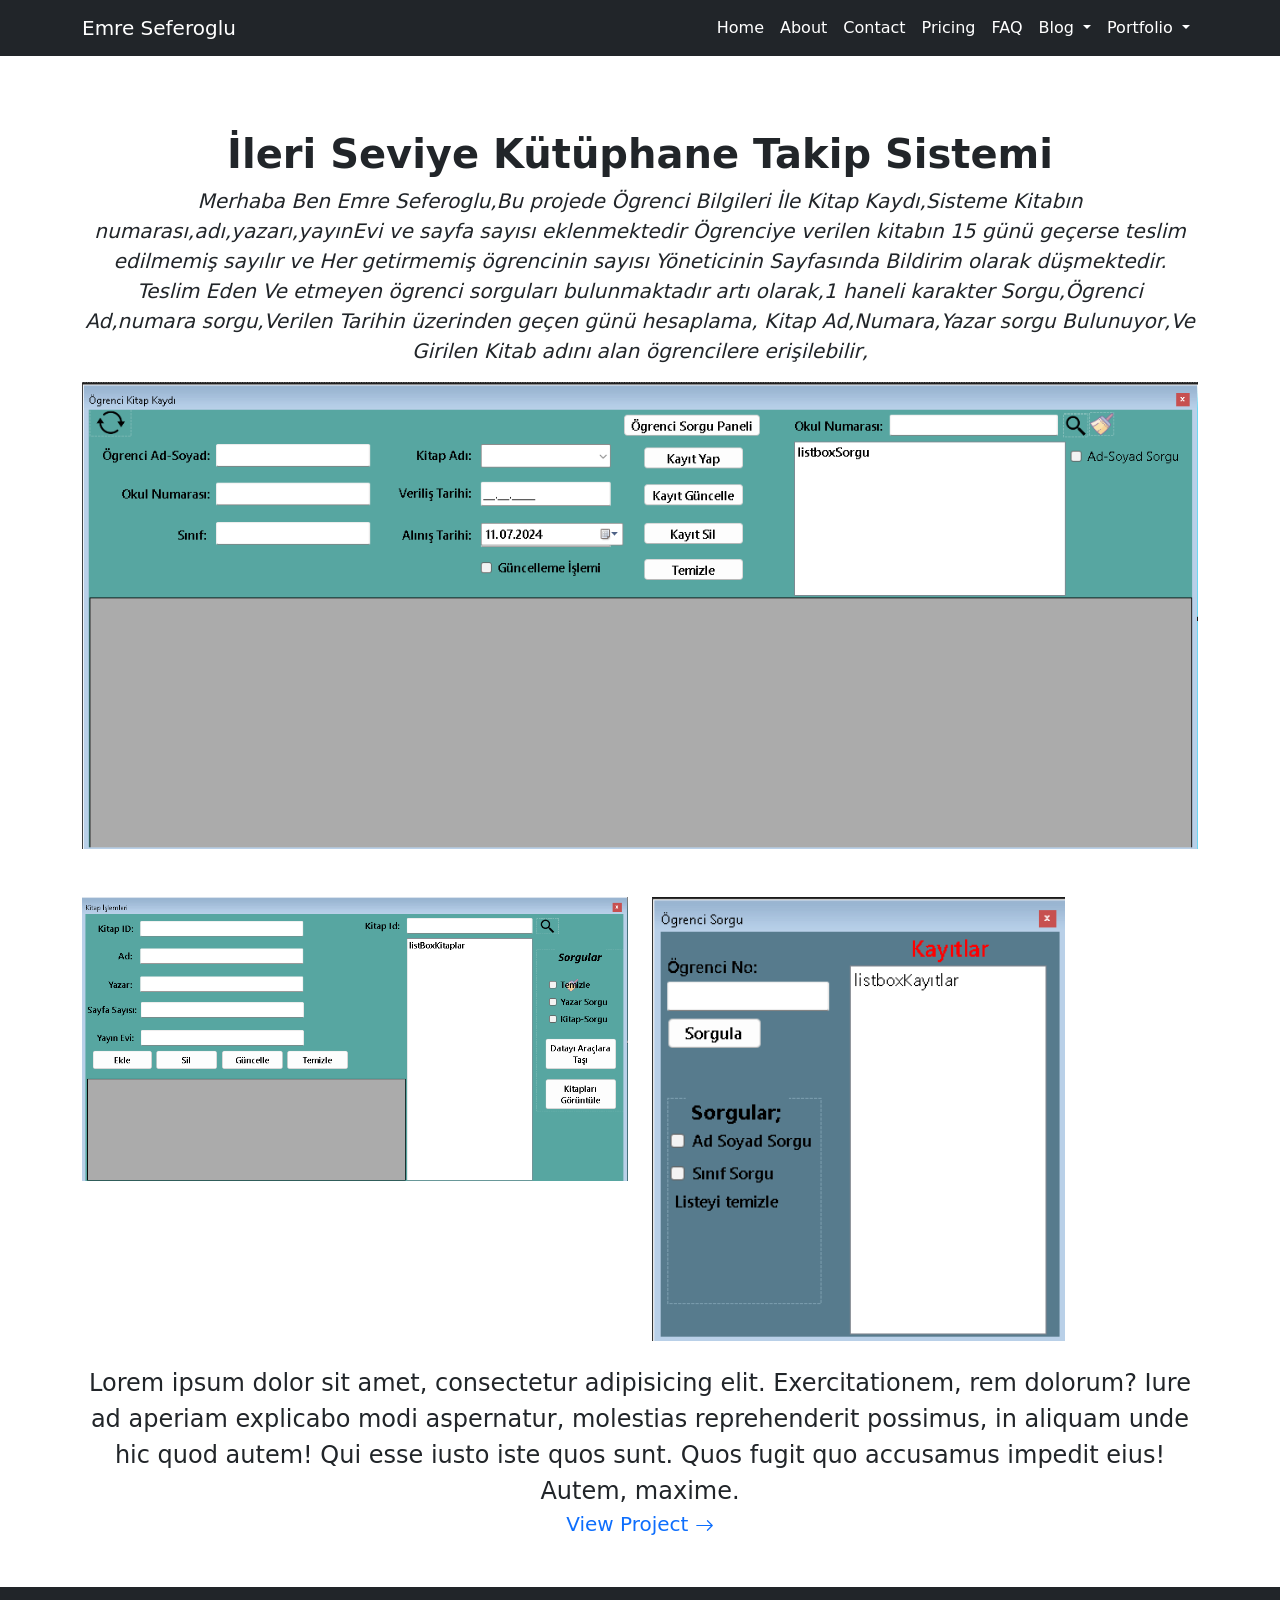
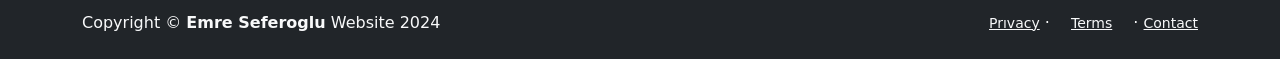
<file: portfolioItem.html>
<!DOCTYPE html>
<html lang="en">
  <head>
    <meta charset="UTF-8" />
    <meta name="viewport" content="width=device-width, initial-scale=1.0" />
    <title>Portfolio Items</title>
    <link rel="stylesheet" href="portfolioItem.css" />
    <link
      href="https://cdn.jsdelivr.net/npm/bootstrap@5.3.3/dist/css/bootstrap.min.css"
      rel="stylesheet"
      integrity="sha384-QWTKZyjpPEjISv5WaRU9OFeRpok6YctnYmDr5pNlyT2bRjXh0JMhjY6hW+ALEwIH"
      crossorigin="anonymous"
    />
  </head>
  <body>
    <!-- Navigation -->
    <nav class="navbar navbar-expand-lg bg-dark fixed-top">
        <div class="container">
          <a class="navbar-brand text-white" href="#">Emre Seferoglu</a>
          <button
            class="navbar-toggler bg-body-secondary"
            type="button"
            data-bs-toggle="collapse"
            data-bs-target="#navbarNav"
            aria-controls="navbarNav"
            aria-expanded="false"
            aria-label="Toggle navigation"
          >
            <span class="navbar-toggler-icon"></span>
          </button>
          <div
            class="collapse navbar-collapse justify-content-end"
            id="navbarNav"
          >
            <ul class="navbar-nav">
              <li class="nav-item">
                <li class="nav-item">
                  <a class="nav-link text-white" href="index.html">Home</a>
                </li>
                <a
                  class="nav-link active text-white"
                  aria-current="page"
                  href="about.html"
                  >About</a
                >
              </li>
              <li class="nav-item">
                <a class="nav-link text-white" href="contact.html">Contact</a>
              </li>
              <li class="nav-item">
                <a class="nav-link text-white" href="pricing.html">Pricing</a>
              </li>
              <li class="nav-item">
                <a href="SıkSoru.html" class="nav-link text-white">FAQ</a>
              </li>
              <li class="nav-item dropdown text-white">
                <a
                  class="nav-link dropdown-toggle text-white"
                  href="#"
                  role="button"
                  data-bs-toggle="dropdown"
                  aria-expanded="false"
                >
                  Blog
                </a>
                <ul class="dropdown-menu">
                  <li><a class="dropdown-item" href="blogHome.html">Blog Home</a></li>
                  <li><a class="dropdown-item" href="#">Blog Post</a></li>
                </ul>
              </li>
              <li class="nav-item dropdown text-white">
                <a
                  class="nav-link dropdown-toggle text-white"
                  href="#"
                  role="button"
                  data-bs-toggle="dropdown"
                  aria-expanded="false"
                >
                  Portfolio
                </a>
                <ul class="dropdown-menu">
                  <li>
                    <a class="dropdown-item" href="pörtfoy.html">Portfolio Overwiew</a>
                  </li>
                  <li><a class="dropdown-item" href="portfolioItem.html">Portfolio Item</a></li>
                </ul>
              </li>
            </ul>
          </div>
        </div>
      </nav>

    <!-- Project  -->
    <header class="mainHeader">
        <div class="container ">
            <div class="row text-center">
                <div class="col-xl-12 col-lg-12 ms-auto" >
                    <h1 class="fw-bold">İleri Seviye Kütüphane Takip Sistemi</h1>
                    <p class="fs-5 fst-italic">Merhaba Ben Emre Seferoglu,Bu projede Ögrenci Bilgileri İle Kitap Kaydı,Sisteme Kitabın numarası,adı,yazarı,yayınEvi ve sayfa sayısı eklenmektedir 
                        Ögrenciye verilen kitabın 15 günü geçerse teslim edilmemiş sayılır ve Her getirmemiş ögrencinin sayısı Yöneticinin Sayfasında Bildirim olarak düşmektedir.
                        Teslim Eden Ve etmeyen ögrenci sorguları bulunmaktadır artı olarak,1 haneli karakter Sorgu,Ögrenci Ad,numara sorgu,Verilen Tarihin üzerinden geçen günü hesaplama,
                        Kitap Ad,Numara,Yazar sorgu Bulunuyor,Ve Girilen Kitab adını  alan ögrencilere erişilebilir,
    
                    </p>
                </div>
            </div>
            <div class="row gx-4 mt-xxl-4">
                <div class="col-lg-12 col-sm-12 col-xxl-12">
                    <img src="Kütüphane Takip Sistemi - Microsoft Visual Studio 11.07.2024 19_56_34.png"  class="img-fluid rounded-5ß">
                </div>
            </div>
            <div class="row gx-4 mt-5">
                <div class="col-lg-6 col-xxl-8">
                    <img src="foto2.png"  class="img-fluid">
                </div>
                <div class="col-lg-6 col-xxl-4 ">
                    <img src="foto.png"  class="img-fluid col2">
                </div>
            </div>
            <div class="row mt-4">

                <div class="text-center fs-4">Lorem ipsum dolor sit amet, consectetur adipisicing elit. Exercitationem, rem dolorum? Iure ad aperiam explicabo modi aspernatur, molestias reprehenderit possimus, in aliquam unde hic quod autem! Qui esse iusto iste quos sunt. Quos fugit quo accusamus impedit eius! Autem, maxime.</div>

                <div class="text-center ">
                 <a href="https://github.com/xEmre1-53/K-t-phane-Takip-Sistemi" class="text-decoration-none fs-5 mb-5">
                    View Project  <svg xmlns="http://www.w3.org/2000/svg" width="19" height="19" fill="currentColor" class="bi bi-arrow-right" viewBox="0 0 16 16">
                      <path fill-rule="evenodd" d="M1 8a.5.5 0 0 1 .5-.5h11.793l-3.147-3.146a.5.5 0 0 1 .708-.708l4 4a.5.5 0 0 1 0 .708l-4 4a.5.5 0 0 1-.708-.708L13.293 8.5H1.5A.5.5 0 0 1 1 8"/>
                    </svg>

                </a></div>
            </div>
        </div>
    </header>
      

      <!-- footer -->
      <footer class="footer py-4 mt-5 bg-dark">
        <div class="container text-light justify-content-between">
          <div
            class="row align-items-center justify-content-between flex-column flex-sm-row"
          >
            <div class="col-auto">
              <p class="p-0 m-0">
                Copyright © <strong>Emre Seferoglu</strong> Website 2024
              </p>
            </div>
            <div class="col-auto">
              <a href="" class="link-light small">Prıvacy</a>
              <span>·</span>
              <a href="" class="link-light small mx-3">Terms</a>
              <span>·</span>
              <a href="" class="link-light small">Contact</a>
            </div>
          </div>
        </div>
      </footer>



    <script
      src="https://cdn.jsdelivr.net/npm/bootstrap@5.3.3/dist/js/bootstrap.bundle.min.js"
      integrity="sha384-YvpcrYf0tY3lHB60NNkmXc5s9fDVZLESaAA55NDzOxhy9GkcIdslK1eN7N6jIeHz"
      crossorigin="anonymous"
    ></script>
  </body>
</html>
</file>
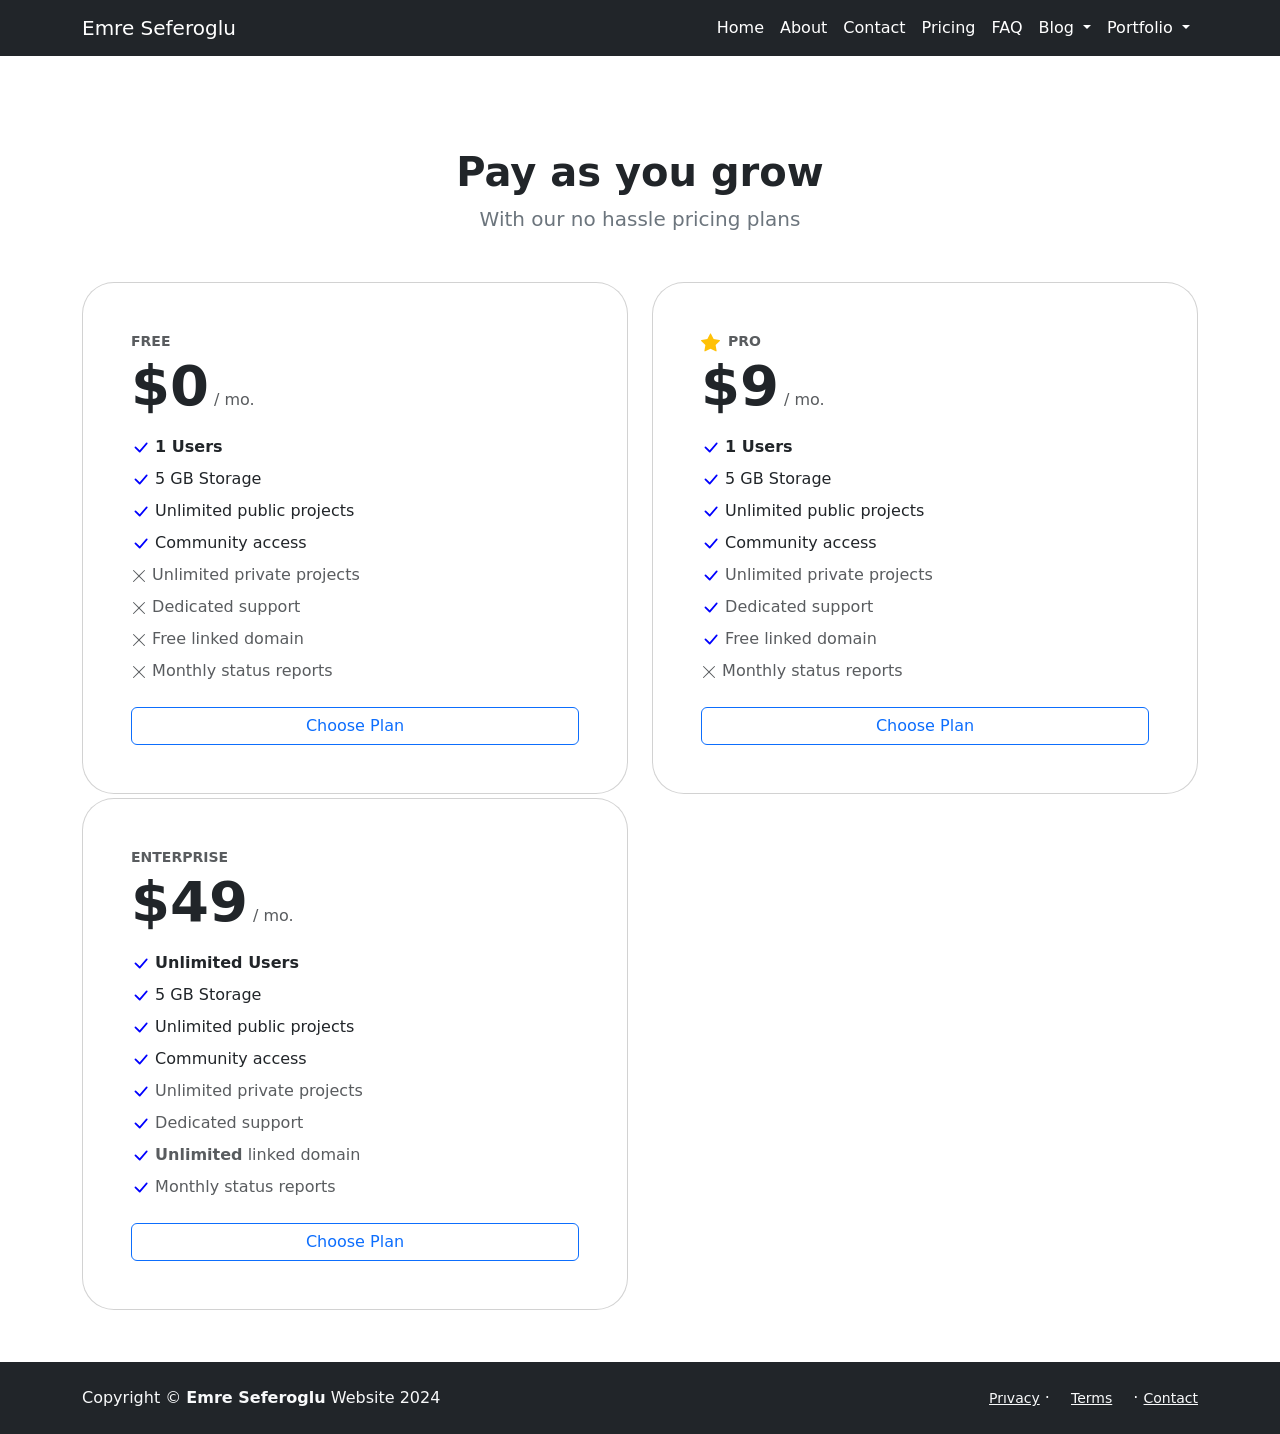
<file: pricing.html>
<!DOCTYPE html>
<html lang="en">
  <head>
    <meta charset="UTF-8" />
    <meta name="viewport" content="width=device-width, initial-scale=1.0" />
    <title>Prıcıng</title>
    <link
      href="https://cdn.jsdelivr.net/npm/bootstrap@5.3.3/dist/css/bootstrap.min.css"
      rel="stylesheet"
      integrity="sha384-QWTKZyjpPEjISv5WaRU9OFeRpok6YctnYmDr5pNlyT2bRjXh0JMhjY6hW+ALEwIH"
      crossorigin="anonymous"
    />
    <link rel="stylesheet" href="pricing.css">
  </head>
  <body>
    <!-- Navigation -->
    <nav class="navbar navbar-expand-lg bg-dark fixed-top">
        <div class="container">
          <a class="navbar-brand text-white" href="#">Emre Seferoglu</a>
          <button
            class="navbar-toggler bg-body-secondary"
            type="button"
            data-bs-toggle="collapse"
            data-bs-target="#navbarNav"
            aria-controls="navbarNav"
            aria-expanded="false"
            aria-label="Toggle navigation"
          >
            <span class="navbar-toggler-icon"></span>
          </button>
          <div
            class="collapse navbar-collapse justify-content-end"
            id="navbarNav"
          >
            <ul class="navbar-nav">
              <li class="nav-item">
                <li class="nav-item">
                  <a class="nav-link text-white" href="index.html">Home</a>
                </li>
                <a
                  class="nav-link active text-white"
                  aria-current="page"
                  href="about.html"
                  >About</a
                >
              </li>
              <li class="nav-item">
                <a class="nav-link text-white" href="contact.html">Contact</a>
              </li>
              <li class="nav-item">
                <a class="nav-link text-white" href="pricing.html">Pricing</a>
              </li>
              <li class="nav-item">
                <a href="SıkSoru.html" class="nav-link text-white">FAQ</a>
              </li>
              <li class="nav-item dropdown text-white">
                <a
                  class="nav-link dropdown-toggle text-white"
                  href="#"
                  role="button"
                  data-bs-toggle="dropdown"
                  aria-expanded="false"
                >
                  Blog
                </a>
                <ul class="dropdown-menu">
                  <li><a class="dropdown-item" href="blogHome.html">Blog Home</a></li>
                  <li><a class="dropdown-item" href="#">Blog Post</a></li>
                </ul>
              </li>
              <li class="nav-item dropdown text-white">
                <a
                  class="nav-link dropdown-toggle text-white"
                  href="#"
                  role="button"
                  data-bs-toggle="dropdown"
                  aria-expanded="false"
                >
                  Portfolio
                </a>
                <ul class="dropdown-menu">
                  <li>
                    <a class="dropdown-item" href="pörtfoy.html">Portfolio Overwiew</a>
                  </li>
                  <li><a class="dropdown-item" href="portfolioItem.html">Portfolio Item</a></li>
                </ul>
              </li>
            </ul>
          </div>
        </div>
    </nav>
  
    <!-- Header -->
    <header class="mainHeader" id="pricingHeader">
        <div class="container mt-lg-5">
            <div class="row">       
                <div class="text-center mt-xl-5 mt-sm-4">
                    <h1 class="fs-1 fw-bold">Pay as you grow</h1>
                    <p class="text-secondary  fw-normal fs-5 mb-xl-5">With our no hassle pricing plans</p>
                </div>
            </div>
            <div class="row">
                <div class="col-lg-6 col-xxl-4 ">
                    <div class="card mb-5 mb-xl-1 rounded-5">
                        <div class="card-body p-5 ">
                            <div class="small text-uppercase text-muted fw-bold">FREE</div>
                            <div class="mb-3">
                                <span class=" display-4 fw-bold">$0</span>
                                <span class="text-muted">/ mo.</span>
                            </div>
                            <ul class="list-unstyled mb-4">
                                <li class="mb-2">
                                    <svg xmlns="http://www.w3.org/2000/svg" width="19" height="19" fill="currentColor" class="bi bi-check-lg" viewBox="0 0 16 16">
                                        <path d="M12.736 3.97a.733.733 0 0 1 1.047 0c.286.289.29.756.01 1.05L7.88 12.01a.733.733 0 0 1-1.065.02L3.217 8.384a.757.757 0 0 1 0-1.06.733.733 0 0 1 1.047 0l3.052 3.093 5.4-6.425z"/>
                                      </svg>
                                      <strong >1 Users</strong>
                                </li>
                                <li class="mb-2">
                                    <svg xmlns="http://www.w3.org/2000/svg" width="19" height="19" fill="currentColor" class="bi bi-check-lg" viewBox="0 0 16 16">
                                        <path d="M12.736 3.97a.733.733 0 0 1 1.047 0c.286.289.29.756.01 1.05L7.88 12.01a.733.733 0 0 1-1.065.02L3.217 8.384a.757.757 0 0 1 0-1.06.733.733 0 0 1 1.047 0l3.052 3.093 5.4-6.425z"/>
                                      </svg>
                                      5 GB Storage
                                </li>
                                <li class="mb-2">
                                    <svg xmlns="http://www.w3.org/2000/svg" width="19" height="19" fill="currentColor" class="bi bi-check-lg" viewBox="0 0 16 16">
                                        <path d="M12.736 3.97a.733.733 0 0 1 1.047 0c.286.289.29.756.01 1.05L7.88 12.01a.733.733 0 0 1-1.065.02L3.217 8.384a.757.757 0 0 1 0-1.06.733.733 0 0 1 1.047 0l3.052 3.093 5.4-6.425z"/>
                                      </svg>
                                      Unlimited public projects
                                </li>
                                <li class="mb-2">
                                    <svg xmlns="http://www.w3.org/2000/svg" width="19" height="19" fill="currentColor" class="bi bi-check-lg" viewBox="0 0 16 16">
                                        <path d="M12.736 3.97a.733.733 0 0 1 1.047 0c.286.289.29.756.01 1.05L7.88 12.01a.733.733 0 0 1-1.065.02L3.217 8.384a.757.757 0 0 1 0-1.06.733.733 0 0 1 1.047 0l3.052 3.093 5.4-6.425z"/>
                                      </svg>
                                      Community access
                                </li>
                                <li class="mb-2 text-muted">
                                    <svg xmlns="http://www.w3.org/2000/svg" width="16" height="16" fill="currentColor" class="bi bi-x-lg" viewBox="0 0 16 16">
                                        <path d="M2.146 2.854a.5.5 0 1 1 .708-.708L8 7.293l5.146-5.147a.5.5 0 0 1 .708.708L8.707 8l5.147 5.146a.5.5 0 0 1-.708.708L8 8.707l-5.146 5.147a.5.5 0 0 1-.708-.708L7.293 8z"/>
                                      </svg>
                                      Unlimited private projects
                                </li>
                                <li class="mb-2 text-muted">
                                    <svg xmlns="http://www.w3.org/2000/svg" width="16" height="16" fill="currentColor" class="bi bi-x-lg" viewBox="0 0 16 16">
                                        <path d="M2.146 2.854a.5.5 0 1 1 .708-.708L8 7.293l5.146-5.147a.5.5 0 0 1 .708.708L8.707 8l5.147 5.146a.5.5 0 0 1-.708.708L8 8.707l-5.146 5.147a.5.5 0 0 1-.708-.708L7.293 8z"/>
                                      </svg>
                                      Dedicated support
                                </li>
                                <li class="mb-2 text-muted">
                                    <svg xmlns="http://www.w3.org/2000/svg" width="16" height="16" fill="currentColor" class="bi bi-x-lg" viewBox="0 0 16 16">
                                        <path d="M2.146 2.854a.5.5 0 1 1 .708-.708L8 7.293l5.146-5.147a.5.5 0 0 1 .708.708L8.707 8l5.147 5.146a.5.5 0 0 1-.708.708L8 8.707l-5.146 5.147a.5.5 0 0 1-.708-.708L7.293 8z"/>
                                      </svg>
                                      Free linked domain
                                </li>
                                <li class="text-muted">
                                    <svg xmlns="http://www.w3.org/2000/svg" width="16" height="16" fill="currentColor" class="bi bi-x-lg" viewBox="0 0 16 16">
                                        <path d="M2.146 2.854a.5.5 0 1 1 .708-.708L8 7.293l5.146-5.147a.5.5 0 0 1 .708.708L8.707 8l5.147 5.146a.5.5 0 0 1-.708.708L8 8.707l-5.146 5.147a.5.5 0 0 1-.708-.708L7.293 8z"/>
                                      </svg>
                                      Monthly status reports
                                </li>
                            </ul>
                            <div class="d-grid">
                                <a class="btn btn-outline-primary">Choose Plan</a>
                            </div>
                        </div>
                    </div>
                </div>
                <div class="col-lg-6 col-xxl-4">
                    <div class="card mb-5 mb-xl-1 rounded-5">
                        <div class="card-body p-5">
                            <div class="small text-uppercase text-muted fw-bold"><svg xmlns="http://www.w3.org/2000/svg" width="19" height="19" fill="currentColor" class="bi bi-star-fill text-warning me-2" viewBox="0 0 16 16">
                                <path d="M3.612 15.443c-.386.198-.824-.149-.746-.592l.83-4.73L.173 6.765c-.329-.314-.158-.888.283-.95l4.898-.696L7.538.792c.197-.39.73-.39.927 0l2.184 4.327 4.898.696c.441.062.612.636.282.95l-3.522 3.356.83 4.73c.078.443-.36.79-.746.592L8 13.187l-4.389 2.256z"/>
                              </svg><strong class="">PRO</strong></div>
                            <div class="mb-3">
                                <span class=" display-4 fw-bold">$9</span>
                                <span class="text-muted">/ mo.</span>
                            </div>
                            <ul class="list-unstyled mb-4">
                                <li class="mb-2">
                                    <svg xmlns="http://www.w3.org/2000/svg" width="19" height="19" fill="currentColor" class="bi bi-check-lg" viewBox="0 0 16 16">
                                        <path d="M12.736 3.97a.733.733 0 0 1 1.047 0c.286.289.29.756.01 1.05L7.88 12.01a.733.733 0 0 1-1.065.02L3.217 8.384a.757.757 0 0 1 0-1.06.733.733 0 0 1 1.047 0l3.052 3.093 5.4-6.425z"/>
                                      </svg>
                                      <strong >1 Users</strong>
                                </li>
                                <li class="mb-2">
                                    <svg xmlns="http://www.w3.org/2000/svg" width="19" height="19" fill="currentColor" class="bi bi-check-lg" viewBox="0 0 16 16">
                                        <path d="M12.736 3.97a.733.733 0 0 1 1.047 0c.286.289.29.756.01 1.05L7.88 12.01a.733.733 0 0 1-1.065.02L3.217 8.384a.757.757 0 0 1 0-1.06.733.733 0 0 1 1.047 0l3.052 3.093 5.4-6.425z"/>
                                      </svg>
                                      5 GB Storage
                                </li>
                                <li class="mb-2">
                                    <svg xmlns="http://www.w3.org/2000/svg" width="19" height="19" fill="currentColor" class="bi bi-check-lg" viewBox="0 0 16 16">
                                        <path d="M12.736 3.97a.733.733 0 0 1 1.047 0c.286.289.29.756.01 1.05L7.88 12.01a.733.733 0 0 1-1.065.02L3.217 8.384a.757.757 0 0 1 0-1.06.733.733 0 0 1 1.047 0l3.052 3.093 5.4-6.425z"/>
                                      </svg>
                                      Unlimited public projects
                                </li>
                                <li class="mb-2">
                                    <svg xmlns="http://www.w3.org/2000/svg" width="19" height="19" fill="currentColor" class="bi bi-check-lg" viewBox="0 0 16 16">
                                        <path d="M12.736 3.97a.733.733 0 0 1 1.047 0c.286.289.29.756.01 1.05L7.88 12.01a.733.733 0 0 1-1.065.02L3.217 8.384a.757.757 0 0 1 0-1.06.733.733 0 0 1 1.047 0l3.052 3.093 5.4-6.425z"/>
                                      </svg>
                                      Community access
                                </li>
                                <li class="mb-2 text-muted">
                                    <svg xmlns="http://www.w3.org/2000/svg" width="19" height="19" fill="currentColor" class="bi bi-check-lg" viewBox="0 0 16 16">
                                        <path d="M12.736 3.97a.733.733 0 0 1 1.047 0c.286.289.29.756.01 1.05L7.88 12.01a.733.733 0 0 1-1.065.02L3.217 8.384a.757.757 0 0 1 0-1.06.733.733 0 0 1 1.047 0l3.052 3.093 5.4-6.425z"/>
                                      </svg>
                                      Unlimited private projects
                                </li>
                                <li class="mb-2 text-muted">
                                    <svg xmlns="http://www.w3.org/2000/svg" width="19" height="19" fill="currentColor" class="bi bi-check-lg" viewBox="0 0 16 16">
                                        <path d="M12.736 3.97a.733.733 0 0 1 1.047 0c.286.289.29.756.01 1.05L7.88 12.01a.733.733 0 0 1-1.065.02L3.217 8.384a.757.757 0 0 1 0-1.06.733.733 0 0 1 1.047 0l3.052 3.093 5.4-6.425z"/>
                                      </svg>
                                      Dedicated support
                                </li>
                                <li class="mb-2 text-muted">
                                    <svg xmlns="http://www.w3.org/2000/svg" width="19" height="19" fill="currentColor" class="bi bi-check-lg" viewBox="0 0 16 16">
                                        <path d="M12.736 3.97a.733.733 0 0 1 1.047 0c.286.289.29.756.01 1.05L7.88 12.01a.733.733 0 0 1-1.065.02L3.217 8.384a.757.757 0 0 1 0-1.06.733.733 0 0 1 1.047 0l3.052 3.093 5.4-6.425z"/>
                                      </svg>
                                      Free linked domain
                                </li>
                                <li class="text-muted">
                                    <svg xmlns="http://www.w3.org/2000/svg" width="16" height="16" fill="currentColor" class="bi bi-x-lg " viewBox="0 0 16 16">
                                        <path d="M2.146 2.854a.5.5 0 1 1 .708-.708L8 7.293l5.146-5.147a.5.5 0 0 1 .708.708L8.707 8l5.147 5.146a.5.5 0 0 1-.708.708L8 8.707l-5.146 5.147a.5.5 0 0 1-.708-.708L7.293 8z"/>
                                      </svg>
                                      Monthly status reports
                                </li>
                            </ul>
                            <div class="d-grid">
                                <a class="btn btn-outline-primary">Choose Plan</a>
                            </div>
                        </div>
                    </div>
                </div>
                <div class="col-lg-6 col-xxl-4 ">
                    <div class="card mb-5 mb-xl-1 rounded-5">
                        <div class="card-body p-5">
                            <div class="small text-uppercase text-muted fw-bold">EnterPrıse</div>
                            <div class="mb-3">
                                <span class=" display-4 fw-bold">$49</span>
                                <span class="text-muted">/ mo.</span>
                            </div>
                            <ul class="list-unstyled mb-4">
                                <li class="mb-2">
                                    <svg xmlns="http://www.w3.org/2000/svg" width="19" height="19" fill="currentColor" class="bi bi-check-lg" viewBox="0 0 16 16">
                                        <path d="M12.736 3.97a.733.733 0 0 1 1.047 0c.286.289.29.756.01 1.05L7.88 12.01a.733.733 0 0 1-1.065.02L3.217 8.384a.757.757 0 0 1 0-1.06.733.733 0 0 1 1.047 0l3.052 3.093 5.4-6.425z"/>
                                      </svg>
                                      <strong >Unlimited Users</strong>
                                </li>
                                <li class="mb-2">
                                    <svg xmlns="http://www.w3.org/2000/svg" width="19" height="19" fill="currentColor" class="bi bi-check-lg" viewBox="0 0 16 16">
                                        <path d="M12.736 3.97a.733.733 0 0 1 1.047 0c.286.289.29.756.01 1.05L7.88 12.01a.733.733 0 0 1-1.065.02L3.217 8.384a.757.757 0 0 1 0-1.06.733.733 0 0 1 1.047 0l3.052 3.093 5.4-6.425z"/>
                                      </svg>
                                      5 GB Storage
                                </li>
                                <li class="mb-2">
                                    <svg xmlns="http://www.w3.org/2000/svg" width="19" height="19" fill="currentColor" class="bi bi-check-lg" viewBox="0 0 16 16">
                                        <path d="M12.736 3.97a.733.733 0 0 1 1.047 0c.286.289.29.756.01 1.05L7.88 12.01a.733.733 0 0 1-1.065.02L3.217 8.384a.757.757 0 0 1 0-1.06.733.733 0 0 1 1.047 0l3.052 3.093 5.4-6.425z"/>
                                      </svg>
                                      Unlimited public projects
                                </li>
                                <li class="mb-2">
                                    <svg xmlns="http://www.w3.org/2000/svg" width="19" height="19" fill="currentColor" class="bi bi-check-lg" viewBox="0 0 16 16">
                                        <path d="M12.736 3.97a.733.733 0 0 1 1.047 0c.286.289.29.756.01 1.05L7.88 12.01a.733.733 0 0 1-1.065.02L3.217 8.384a.757.757 0 0 1 0-1.06.733.733 0 0 1 1.047 0l3.052 3.093 5.4-6.425z"/>
                                      </svg>
                                      Community access
                                </li>
                                <li class="mb-2 text-muted">
                                    <svg xmlns="http://www.w3.org/2000/svg" width="19" height="19" fill="currentColor" class="bi bi-check-lg" viewBox="0 0 16 16">
                                        <path d="M12.736 3.97a.733.733 0 0 1 1.047 0c.286.289.29.756.01 1.05L7.88 12.01a.733.733 0 0 1-1.065.02L3.217 8.384a.757.757 0 0 1 0-1.06.733.733 0 0 1 1.047 0l3.052 3.093 5.4-6.425z"/>
                                      </svg>
                                      Unlimited private projects
                                </li>
                                <li class="mb-2 text-muted">
                                    <svg xmlns="http://www.w3.org/2000/svg" width="19" height="19" fill="currentColor" class="bi bi-check-lg" viewBox="0 0 16 16">
                                        <path d="M12.736 3.97a.733.733 0 0 1 1.047 0c.286.289.29.756.01 1.05L7.88 12.01a.733.733 0 0 1-1.065.02L3.217 8.384a.757.757 0 0 1 0-1.06.733.733 0 0 1 1.047 0l3.052 3.093 5.4-6.425z"/>
                                      </svg>
                                      Dedicated support
                                </li>
                                <li class="mb-2 text-muted">
                                    <svg xmlns="http://www.w3.org/2000/svg" width="19" height="19" fill="currentColor" class="bi bi-check-lg" viewBox="0 0 16 16">
                                        <path d="M12.736 3.97a.733.733 0 0 1 1.047 0c.286.289.29.756.01 1.05L7.88 12.01a.733.733 0 0 1-1.065.02L3.217 8.384a.757.757 0 0 1 0-1.06.733.733 0 0 1 1.047 0l3.052 3.093 5.4-6.425z"/>
                                      </svg>
                                      <strong>Unlimited</strong> linked domain
                                </li>
                                <li class="text-muted">
                                   <svg xmlns="http://www.w3.org/2000/svg" width="19" height="19" fill="currentColor" class="bi bi-check-lg" viewBox="0 0 16 16">
                                        <path d="M12.736 3.97a.733.733 0 0 1 1.047 0c.286.289.29.756.01 1.05L7.88 12.01a.733.733 0 0 1-1.065.02L3.217 8.384a.757.757 0 0 1 0-1.06.733.733 0 0 1 1.047 0l3.052 3.093 5.4-6.425z"/>
                                      </svg>
                                      Monthly status reports
                                </li>
                            </ul>
                            <div class="d-grid">
                                <a class="btn btn-outline-primary">Choose Plan</a>
                            </div>
                        </div>
                    </div>
                </div>
            </div>
        </div>  
    </header>      

    <!-- footer -->
    <footer class="footer py-4 mt-5 bg-dark">
        <div class="container text-light justify-content-between">
          <div
            class="row align-items-center justify-content-between flex-column flex-sm-row"
          >
            <div class="col-auto">
              <p class="p-0 m-0">
                Copyright © <strong>Emre Seferoglu</strong> Website 2024
              </p>
            </div>
            <div class="col-auto">
              <a href="" class="link-light small">Prıvacy</a>
              <span>·</span>
              <a href="" class="link-light small mx-3">Terms</a>
              <span>·</span>
              <a href="" class="link-light small">Contact</a>
            </div>
          </div>
        </div>
      </footer>

    <script
      src="https://cdn.jsdelivr.net/npm/bootstrap@5.3.3/dist/js/bootstrap.bundle.min.js"
      integrity="sha384-YvpcrYf0tY3lHB60NNkmXc5s9fDVZLESaAA55NDzOxhy9GkcIdslK1eN7N6jIeHz"
      crossorigin="anonymous"
    ></script>
  </body>
</html>
</file>
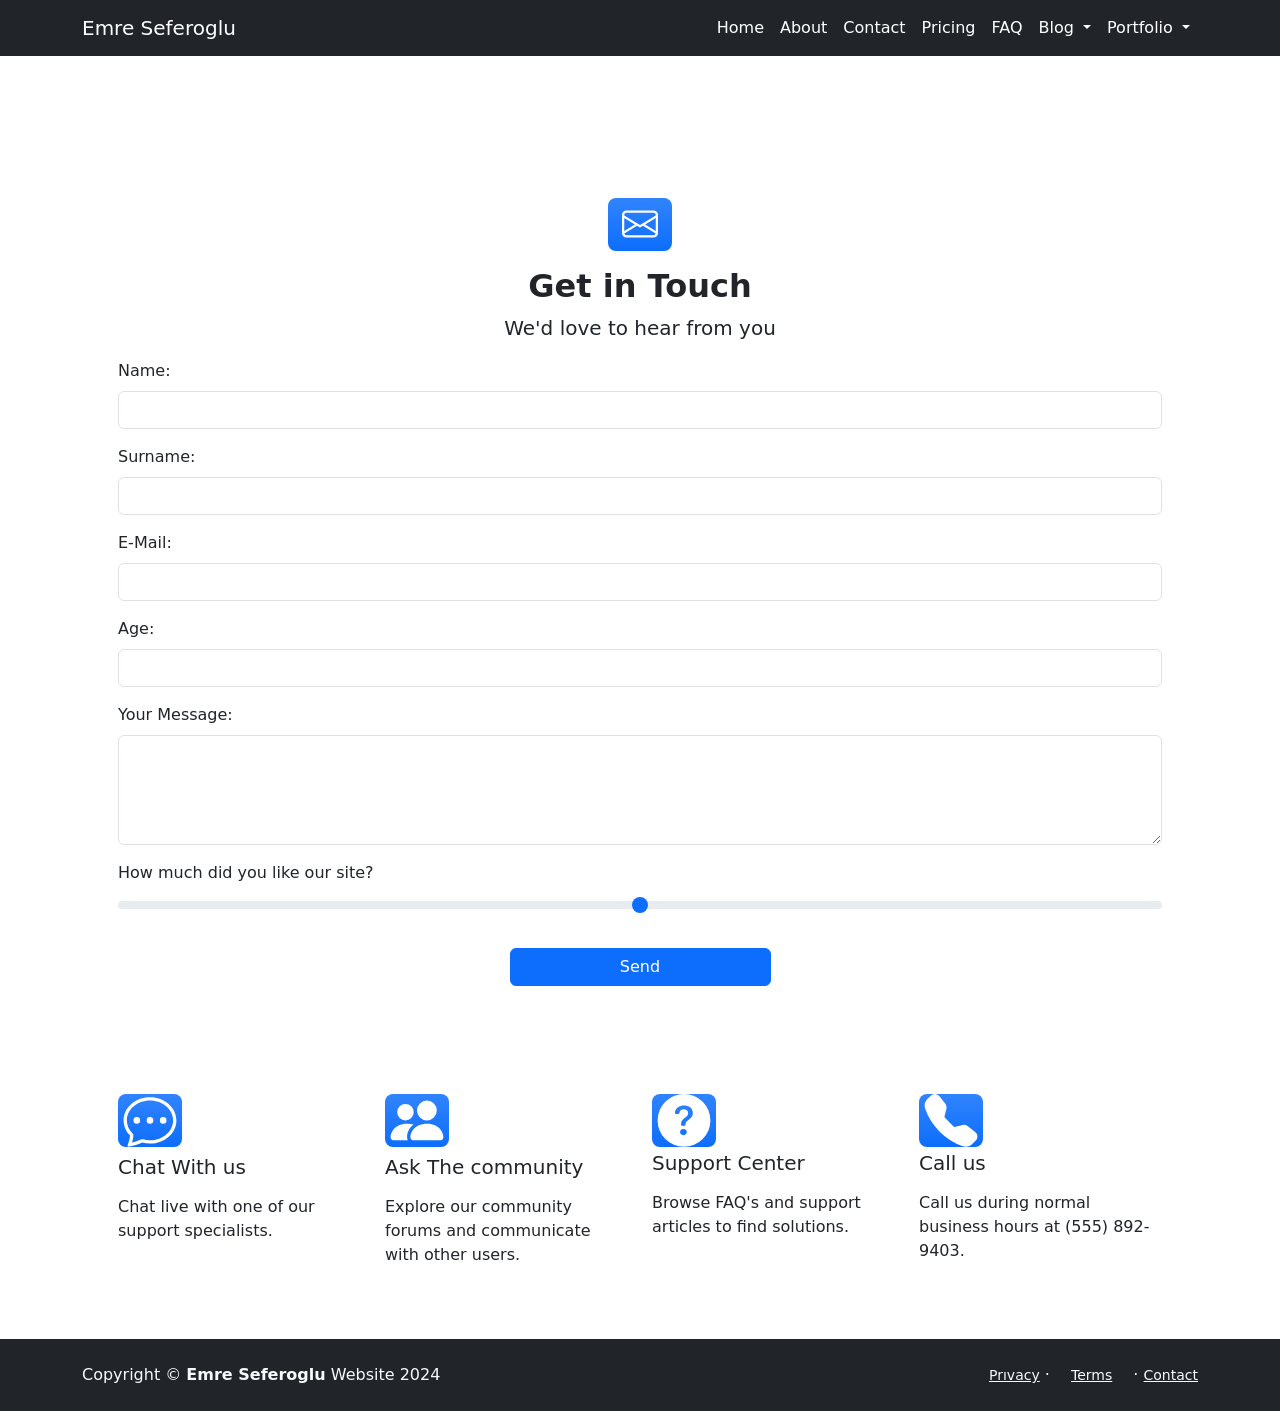
<file: assets/pages/contact/contact.html>
<!DOCTYPE html>
<html lang="en">

<head>
  <meta charset="UTF-8" />
  <meta name="viewport" content="width=device-width, initial-scale=1.0" />
  <title>İletişim & Destek</title>
  <link rel="stylesheet" href="contact.css" />
  <link href="https://cdn.jsdelivr.net/npm/bootstrap@5.3.3/dist/css/bootstrap.min.css" rel="stylesheet"
    integrity="sha384-QWTKZyjpPEjISv5WaRU9OFeRpok6YctnYmDr5pNlyT2bRjXh0JMhjY6hW+ALEwIH" crossorigin="anonymous" />
</head>

<body>
  <!-- Navigation -->
  <nav class="navbar navbar-expand-lg bg-dark fixed-top">
    <div class="container">
      <a class="navbar-brand text-white" href="#">Emre Seferoglu</a>
      <button class="navbar-toggler bg-body-secondary" type="button" data-bs-toggle="collapse"
        data-bs-target="#navbarNav" aria-controls="navbarNav" aria-expanded="false" aria-label="Toggle navigation">
        <span class="navbar-toggler-icon"></span>
      </button>
      <div class="collapse navbar-collapse justify-content-end" id="navbarNav">
        <ul class="navbar-nav">
          <li class="nav-item"></li>
          <li class="nav-item">
            <a class="nav-link text-white" href="index.html">Home</a>
          </li>
          <li class="nav-item">
            <a class="nav-link active text-white" aria-current="page" href="about.html">About</a>
          </li>

          <li class="nav-item">
            <a class="nav-link text-white" href="contact.html">Contact</a>
          </li>
          <li class="nav-item">
            <a class="nav-link text-white" href="pricing.html">Pricing</a>
          </li>
          <li class="nav-item">
            <a href="SıkSoru.html" class="nav-link text-white">FAQ</a>
          </li>
          <li class="nav-item dropdown text-white">
            <a class="nav-link dropdown-toggle text-white" href="#" role="button" data-bs-toggle="dropdown"
              aria-expanded="false">
              Blog
            </a>
            <ul class="dropdown-menu">
              <li>
                <a class="dropdown-item" href="blogHome.html">Blog Home</a>
              </li>
              <li><a class="dropdown-item" href="#">Blog Post</a></li>
            </ul>
          </li>
          <li class="nav-item dropdown text-white">
            <a class="nav-link dropdown-toggle text-white" href="#" role="button" data-bs-toggle="dropdown"
              aria-expanded="false">
              Portfolio
            </a>
            <ul class="dropdown-menu">
              <li>
                <a class="dropdown-item" href="pörtfoy.html">Portfolio Overwiew</a>
              </li>
              <li>
                <a class="dropdown-item" href="portfolioItem.html">Portfolio Item</a>
              </li>
            </ul>
          </li>
        </ul>
      </div>
    </div>
  </nav>

  <!-- Contact Form -->
  <section class="ContactForm">
    <div class="container px-5">
      <!-- Contact Forms -->
      <div class="text-center">
        <div class="feature bg-primary bg-gradient text-white rounded-3 mb-3 mt-5">
          <svg xmlns="http://www.w3.org/2000/svg" width="36" height="36" fill="currentColor" class="bi bi-envelope"
            viewBox="0 0 16 16">
            <path
              d="M0 4a2 2 0 0 1 2-2h12a2 2 0 0 1 2 2v8a2 2 0 0 1-2 2H2a2 2 0 0 1-2-2zm2-1a1 1 0 0 0-1 1v.217l7 4.2 7-4.2V4a1 1 0 0 0-1-1zm13 2.383-4.708 2.825L15 11.105zm-.034 6.876-5.64-3.471L8 9.583l-1.326-.795-5.64 3.47A1 1 0 0 0 2 13h12a1 1 0 0 0 .966-.741M1 11.105l4.708-2.897L1 5.383z" />
          </svg>
        </div>
        <h2 class="fw-bold">Get in Touch</h2>
        <p class="fs-5">We'd love to hear from you</p>
      </div>
      <form action="https://formsubmit.co/yunusemre5331@icloud.com" method="POST">
        <div class="mb-3">
          <label for="name" class="form-label">Name:</label>
          <input type="text" id="name" name="name" class="form-control" />
        </div>
        <div class="mb-3">
          <label for="surname" class="form-label">Surname:</label>
          <input type="text" id="surname" name="surname" class="form-control" />
        </div>
        <div class="mb-3">
          <label for="email" class="form-label">E-Mail:</label>
          <input type="email" id="email" name="email" class="form-control" />
        </div>
        <div class="mb-3">
          <label for="age" class="form-label">Age:</label>
          <input type="number" id="age" class="form-control" min="15" max="70" name="age" />
        </div>
        <div class="mb-3">
          <label for="textArea" class="form-label">Your Message:</label>
          <textarea id="textArea" rows="4" class="form-control" name="messageText"></textarea>
        </div>
        <div class="mb-3">
          <label for="website-rating" class="form-label">How much did you like our site?</label>
          <input type="range" name="website-rating" id="website-rating" class="form-range" />
        </div>
        <div class="text-center">
          <button type="submit" class="btn btn-primary w-25 text-center mt-2 mb-2">
            Send
          </button>
        </div>
      </form>
    </div>
  </section>

  <!-- Contact -->
  <section class="advantagesSection">
    <div class="container">
      <div class="row mx-lg-4">
        <div class="col-lg-3 col-md-6">
          <svg xmlns="http://www.w3.org/2000/svg" width="20" height="20" fill="currentColor"
            class="bi bi-chat-dots bg-primary bg-gradient text-white rounded-3 feature" viewBox="0 0 16 16">
            <path
              d="M5 8a1 1 0 1 1-2 0 1 1 0 0 1 2 0m4 0a1 1 0 1 1-2 0 1 1 0 0 1 2 0m3 1a1 1 0 1 0 0-2 1 1 0 0 0 0 2" />
            <path
              d="m2.165 15.803.02-.004c1.83-.363 2.948-.842 3.468-1.105A9 9 0 0 0 8 15c4.418 0 8-3.134 8-7s-3.582-7-8-7-8 3.134-8 7c0 1.76.743 3.37 1.97 4.6a10.4 10.4 0 0 1-.524 2.318l-.003.011a11 11 0 0 1-.244.637c-.079.186.074.394.273.362a22 22 0 0 0 .693-.125m.8-3.108a1 1 0 0 0-.287-.801C1.618 10.83 1 9.468 1 8c0-3.192 3.004-6 7-6s7 2.808 7 6-3.004 6-7 6a8 8 0 0 1-2.088-.272 1 1 0 0 0-.711.074c-.387.196-1.24.57-2.634.893a11 11 0 0 0 .398-2" />
          </svg>
          <h5 class="mt-2 mb-lg-3 mb-sm-3">Chat With us</h5>
          <p>Chat live with one of our support specialists.</p>
        </div>
        <div class="col-lg-3 col-md-6">
          <svg xmlns="http://www.w3.org/2000/svg" width="20" height="20" fill="currentColor"
            class="bi bi-people-fill bg-primary mb-lg-1 mb-sm-3 bg-gradient text-white rounded-3 feature mb-lg-1 mb-sm-3"
            viewBox="0 0 16 16">
            <path
              d="M7 14s-1 0-1-1 1-4 5-4 5 3 5 4-1 1-1 1zm4-6a3 3 0 1 0 0-6 3 3 0 0 0 0 6m-5.784 6A2.24 2.24 0 0 1 5 13c0-1.355.68-2.75 1.936-3.72A6.3 6.3 0 0 0 5 9c-4 0-5 3-5 4s1 1 1 1zM4.5 8a2.5 2.5 0 1 0 0-5 2.5 2.5 0 0 0 0 5" />
          </svg>
          <h5 class="mb-lg-3 mb-sm-2 mt-1">Ask The community</h5>
          <p class="mb-sm-4">
            Explore our community forums and communicate with other users.
          </p>
        </div>
        <div class="col-lg-3 col-md-6">
          <svg xmlns="http://www.w3.org/2000/svg" width="20" height="20" fill="currentColor"
            class="bi bi-question-circle-fill bg-primary bg-gradient text-white mb-lg-1 mb-sm-3 rounded-3 feature"
            viewBox="0 0 16 16">
            <path
              d="M16 8A8 8 0 1 1 0 8a8 8 0 0 1 16 0M5.496 6.033h.825c.138 0 .248-.113.266-.25.09-.656.54-1.134 1.342-1.134.686 0 1.314.343 1.314 1.168 0 .635-.374.927-.965 1.371-.673.489-1.206 1.06-1.168 1.987l.003.217a.25.25 0 0 0 .25.246h.811a.25.25 0 0 0 .25-.25v-.105c0-.718.273-.927 1.01-1.486.609-.463 1.244-.977 1.244-2.056 0-1.511-1.276-2.241-2.673-2.241-1.267 0-2.655.59-2.75 2.286a.237.237 0 0 0 .241.247m2.325 6.443c.61 0 1.029-.394 1.029-.927 0-.552-.42-.94-1.029-.94-.584 0-1.009.388-1.009.94 0 .533.425.927 1.01.927z" />
          </svg>
          <h5 class="mb-lg-3 mb-sm-2">Support Center</h5>
          <p class="mb-sm-4">
            Browse FAQ's and support articles to find solutions.
          </p>
        </div>
        <div class="col-lg-3 col-md-6">
          <svg xmlns="http://www.w3.org/2000/svg" width="10" height="10" fill="currentColor"
            class="bi bi-telephone-fill bg-primary mb-lg-1 mb-sm-3 bg-gradient text-white rounded-3 feature"
            viewBox="0 0 16 16">
            <path fill-rule="evenodd"
              d="M1.885.511a1.745 1.745 0 0 1 2.61.163L6.29 2.98c.329.423.445.974.315 1.494l-.547 2.19a.68.68 0 0 0 .178.643l2.457 2.457a.68.68 0 0 0 .644.178l2.189-.547a1.75 1.75 0 0 1 1.494.315l2.306 1.794c.829.645.905 1.87.163 2.611l-1.034 1.034c-.74.74-1.846 1.065-2.877.702a18.6 18.6 0 0 1-7.01-4.42 18.6 18.6 0 0 1-4.42-7.009c-.362-1.03-.037-2.137.703-2.877z" />
          </svg>
          <h5 class="mb-lg-3 mb-sm-2">Call us</h5>
          <p class="mb-sm-4">
            Call us during normal business hours at (555) 892-9403.
          </p>
        </div>
      </div>
    </div>
  </section>

  <!-- Footer -->
  <footer class="footer py-4 mt-5 bg-dark">
    <div class="container text-light justify-content-between">
      <div class="row align-items-center justify-content-between flex-column flex-sm-row">
        <div class="col-auto">
          <p class="p-0 m-0">
            Copyright © <strong>Emre Seferoglu</strong> Website 2024
          </p>
        </div>
        <div class="col-auto">
          <a href="" class="link-light small">Prıvacy</a>
          <span>·</span>
          <a href="" class="link-light small mx-3">Terms</a>
          <span>·</span>
          <a href="" class="link-light small">Contact</a>
        </div>
      </div>
    </div>
  </footer>
  <!-- Script -->
  <script src="https://cdn.jsdelivr.net/npm/bootstrap@5.3.3/dist/js/bootstrap.bundle.min.js"
    integrity="sha384-YvpcrYf0tY3lHB60NNkmXc5s9fDVZLESaAA55NDzOxhy9GkcIdslK1eN7N6jIeHz"
    crossorigin="anonymous"></script>
</body>

</html>
</file>
<file: portfolioItem.css>
*{
    box-sizing: border-box;
}
.mainHeader{
    margin-top: 130px!important;
}
.col2{
    height: 444px!important;
}

@media only screen and (max-width: 600px) {
        .col2{
            margin-top: 25px;
        }
  }
</file>
<file: pricing.css>
*{
    box-sizing: border-box;
}
.bi-check-lg{
    color: blue;
}
.mainHeader{
    margin-top: 100px;
}
</file>
<file: assets/pages/contact/contact.css>
*{
    box-sizing: border-box;
    user-select: none;
}
.feature{
    display: inline-flex;
    justify-content: center;
    align-items: center;
    width: 4rem;
    height: 3.3rem;
}
.advantagesSection{
    margin-top: 100px;
}
.ContactForm{
    margin-top: 150px!important;
}
</file>
